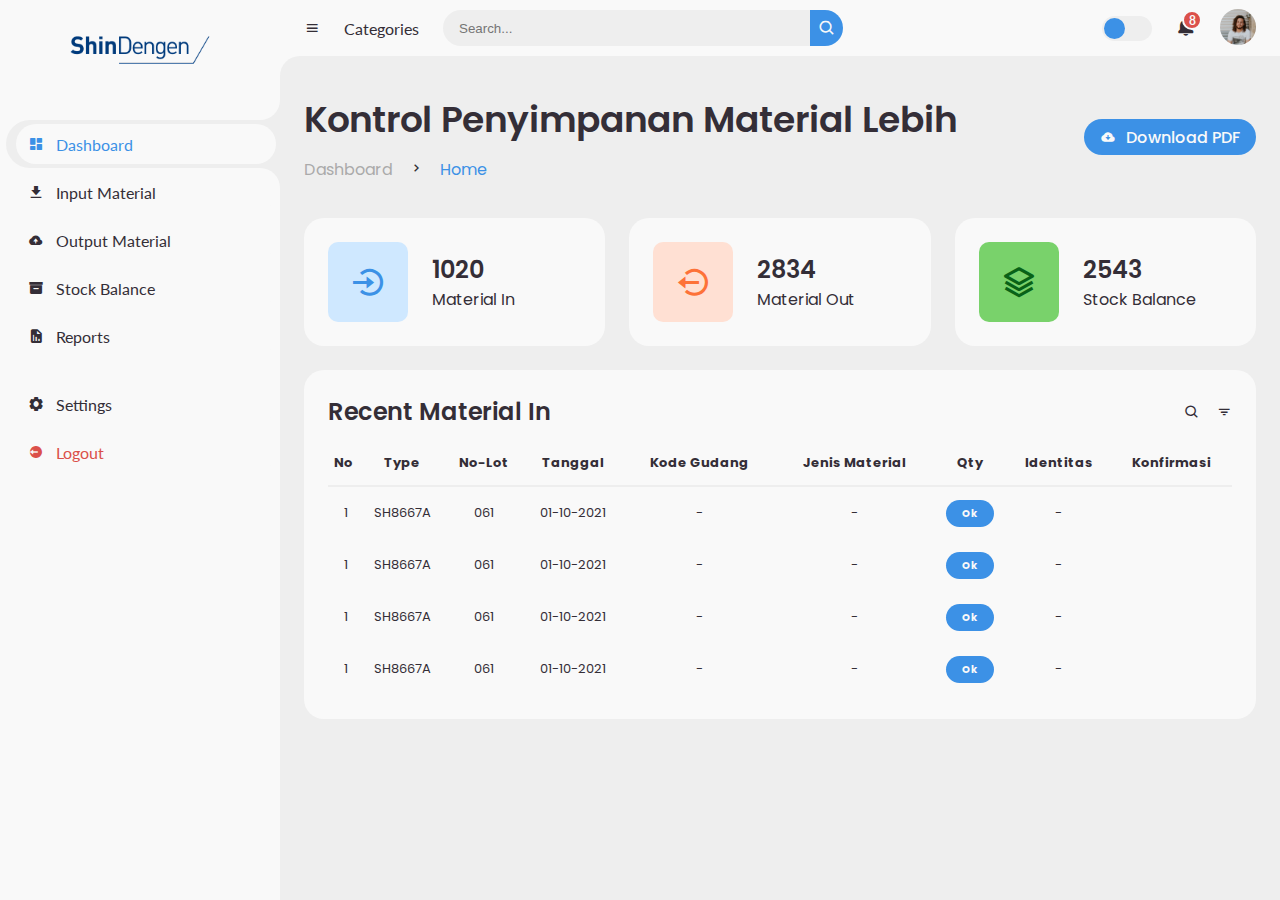
<file: index.html>
<!DOCTYPE html>
<html lang="en">
  <head>
    <meta charset="UTF-8" />
    <meta name="viewport" content="width=device-width, initial-scale=1.0" />

    <!-- Boxicons -->
    <link
      href="https://unpkg.com/boxicons@2.0.9/css/boxicons.min.css"
      rel="stylesheet"
    />
    <!-- My CSS -->
    <link rel="stylesheet" href="style.css" />
    <link rel="stylesheet" href="style-material.css" />

    <title>Shindengen Inventory</title>
  </head>
  <body>
    <!-- SIDEBAR -->
    <section id="sidebar">
      <a href="" class="brand">
        <img src="img/shindengen_logo.png" alt="Shindengen Logo" class="logo" />
      </a>

      <ul class="side-menu top">
        <li class="active">
          <a href="#">
            <i class="bx bxs-dashboard"></i>
            <span class="text">Dashboard</span>
          </a>
        </li>
        <li>
          <a href="material-in.html">
            <i class="bx bxs-download"></i>
            <span class="text">Input Material</span>
          </a>
        </li>
        <li>
          <a href="material-out.html">
            <i class="bx bxs-cloud-upload"></i>
            <span class="text">Output Material</span>
          </a>
        </li>
        <li>
          <a href="stock-balance.html">
            <i class="bx bxs-box"></i>
            <span class="text">Stock Balance</span>
          </a>
        </li>
        <li>
          <a href="#">
            <i class="bx bxs-report"></i>
            <span class="text">Reports</span>
          </a>
        </li>
      </ul>

      <ul class="side-menu">
        <li>
          <a href="settings.html">
            <i class="bx bxs-cog"></i>
            <span class="text">Settings</span>
          </a>
        </li>
        <li>
          <a href="logout.html" class="logout">
            <i class="bx bxs-log-out-circle"></i>
            <span class="text">Logout</span>
          </a>
        </li>
      </ul>
    </section>
    <!-- SIDEBAR -->

    <!-- SIDEBAR -->

    <!-- CONTENT -->
    <section id="content">
      <!-- NAVBAR -->
      <nav>
        <i class="bx bx-menu"></i>
        <a href="#" class="nav-link">Categories</a>
        <form action="#">
          <div class="form-input">
            <input type="search" placeholder="Search..." />
            <button type="submit" class="search-btn">
              <i class="bx bx-search"></i>
            </button>
          </div>
        </form>
        <input type="checkbox" id="switch-mode" hidden />
        <label for="switch-mode" class="switch-mode"></label>
        <a href="#" class="notification">
          <i class="bx bxs-bell"></i>
          <span class="num">8</span>
        </a>
        <a href="#" class="profile">
          <img src="img/people.png" />
        </a>
      </nav>
      <!-- NAVBAR -->

      <!-- MAIN -->
      <main>
        <div class="head-title">
          <div class="left">
            <h1>Kontrol Penyimpanan Material Lebih</h1>
            <ul class="breadcrumb">
              <li>
                <a href="#">Dashboard</a>
              </li>
              <li><i class="bx bx-chevron-right"></i></li>
              <li>
                <a class="active" href="#">Home</a>
              </li>
            </ul>
          </div>
          <a href="#" class="btn-download">
            <i class="bx bxs-cloud-download"></i>
            <span class="text">Download PDF</span>
          </a>
        </div>

        <ul class="box-info">
          <li>
            <i class="bx bx-log-in-circle"></i>
            <span class="text">
              <h3>1020</h3>
              <p>Material In</p>
            </span>
          </li>
          <li>
            <i class="bx bx-log-out-circle"></i>
            <span class="text">
              <h3>2834</h3>
              <p>Material Out</p>
            </span>
          </li>
          <li>
            <i class="bx bx-layer"></i>
            <span class="text">
              <h3>2543</h3>
              <p>Stock Balance</p>
            </span>
          </li>
        </ul>

        <div class="table-data">
          <div class="order">
            <div class="head">
              <h3>Recent Material In</h3>
              <i class="bx bx-search"></i>
              <i class="bx bx-filter"></i>
            </div>
            <table>
              <thead>
                <tr>
                  <th>No</th>
                  <th>Type</th>
                  <th>No-Lot</th>
                  <th>Tanggal</th>
                  <th>Kode Gudang</th>
                  <th>Jenis Material</th>
                  <th>Qty</th>
                  <th>Identitas</th>
                  <th>Konfirmasi</th>
                </tr>
              </thead>
              <tbody>
                <tr>
                  <td>1</td>
                  <td>
                    <p>SH8667A</p>
                  </td>
                  <td>061</td>
                  <td>01-10-2021</td>
                  <td>-</td>
                  <td>-</td>
                  <td><span class="status completed">Ok</span></td>
                  <td>-</td>
                </tr>
              </tbody>
              <tbody>
                <tr>
                  <td>1</td>
                  <td>
                    <p>SH8667A</p>
                  </td>
                  <td>061</td>
                  <td>01-10-2021</td>
                  <td>-</td>
                  <td>-</td>
                  <td><span class="status completed">Ok</span></td>
                  <td>-</td>
                </tr>
              </tbody>
              <tbody>
                <tr>
                  <td>1</td>
                  <td>
                    <p>SH8667A</p>
                  </td>
                  <td>061</td>
                  <td>01-10-2021</td>
                  <td>-</td>
                  <td>-</td>
                  <td><span class="status completed">Ok</span></td>
                  <td>-</td>
                </tr>
              </tbody>
              <tbody>
                <tr>
                  <td>1</td>
                  <td>
                    <p>SH8667A</p>
                  </td>
                  <td>061</td>
                  <td>01-10-2021</td>
                  <td>-</td>
                  <td>-</td>
                  <td><span class="status completed">Ok</span></td>
                  <td>-</td>
                </tr>
              </tbody>
            </table>
          </div>
        </div>
      </main>
      <!-- MAIN -->
    </section>
    <!-- CONTENT -->

    <script src="script.js"></script>
  </body>
</html>
</file>
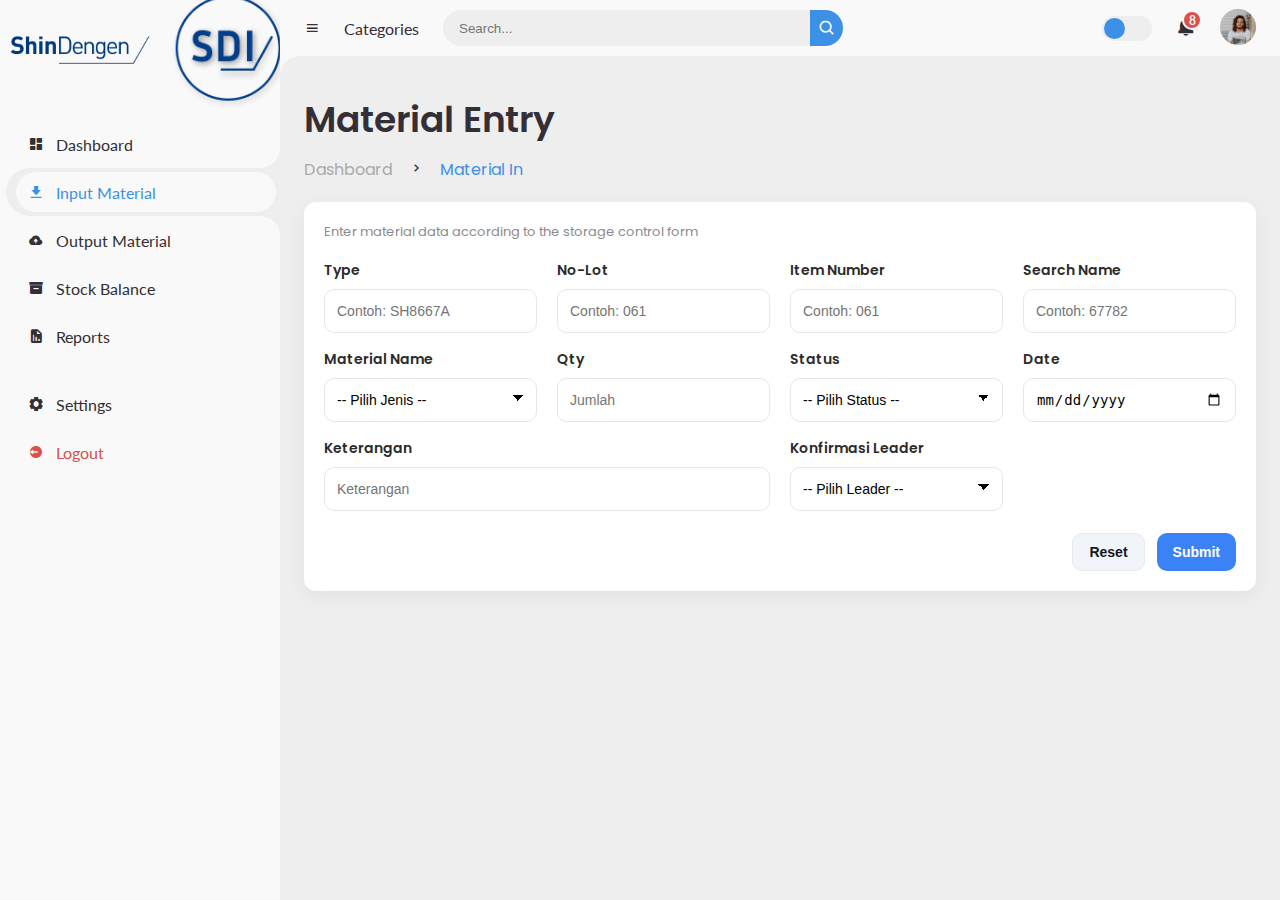
<file: material-in.html>
<!DOCTYPE html>
<html lang="en">
  <head>
    <meta charset="UTF-8" />
    <meta name="viewport" content="width=device-width, initial-scale=1.0" />

    <!-- Boxicons -->
    <link
      href="https://unpkg.com/boxicons@2.0.9/css/boxicons.min.css"
      rel="stylesheet"
    />
    <!-- My CSS -->
    <link rel="stylesheet" href="style.css" />
    <link rel="stylesheet" href="style-material.css" />

    <title>Shindengen Inventory</title>
  </head>
  <body>
    <!-- SIDEBAR -->
    <section id="sidebar">
      <a href="" class="brand">
        <img
          src="img/shindengen_logo.png"
          alt="Shindengen Logo"
          class="logo full-logo"
        />
        <img
          src="img/sdi_icon.png"
          alt="Shindengen Icon"
          class="logo icon-logo"
        />
      </a>

      <ul class="side-menu top">
        <li>
          <a href="index.html">
            <i class="bx bxs-dashboard"></i>
            <span class="text">Dashboard</span>
          </a>
        </li>
        <li class="active">
          <a href="#">
            <i class="bx bxs-download"></i>
            <span class="text">Input Material</span>
          </a>
        </li>
        <li>
          <a href="material-out.html">
            <i class="bx bxs-cloud-upload"></i>
            <span class="text">Output Material</span>
          </a>
        </li>
        <li>
          <a href="stock-balance.html">
            <i class="bx bxs-box"></i>
            <span class="text">Stock Balance</span>
          </a>
        </li>
        <li>
          <a href="#">
            <i class="bx bxs-report"></i>
            <span class="text">Reports</span>
          </a>
        </li>
      </ul>

      <ul class="side-menu">
        <li>
          <a href="settings.html">
            <i class="bx bxs-cog"></i>
            <span class="text">Settings</span>
          </a>
        </li>
        <li>
          <a href="logout.html" class="logout">
            <i class="bx bxs-log-out-circle"></i>
            <span class="text">Logout</span>
          </a>
        </li>
      </ul>
    </section>
    <!-- SIDEBAR -->

    <!-- SIDEBAR -->

    <!-- CONTENT -->
    <section id="content">
      <!-- NAVBAR -->
      <nav>
        <i class="bx bx-menu"></i>
        <a href="#" class="nav-link">Categories</a>
        <form action="#">
          <div class="form-input">
            <input type="search" placeholder="Search..." />
            <button type="submit" class="search-btn">
              <i class="bx bx-search"></i>
            </button>
          </div>
        </form>
        <input type="checkbox" id="switch-mode" hidden />
        <label for="switch-mode" class="switch-mode"></label>
        <a href="#" class="notification">
          <i class="bx bxs-bell"></i>
          <span class="num">8</span>
        </a>
        <a href="#" class="profile">
          <img src="img/people.png" />
        </a>
      </nav>
      <!-- NAVBAR -->

      <!-- Halaman Input Material -->
      <main>
        <div class="head-title">
          <div class="left">
            <h1>Material Entry</h1>
            <ul class="breadcrumb">
              <li>
                <a href="#">Dashboard</a>
              </li>
              <li><i class="bx bx-chevron-right"></i></li>
              <li>
                <a class="active" href="#">Material In</a>
              </li>
            </ul>
          </div>
        </div>
        <!-- INPUT MATERIAL CARD -->
        <section class="card form-card">
          <header class="card-header">
            <li>
              <p class="muted">
                Enter material data according to the storage control form
              </p>
            </li>
          </header>

          <form
            id="materialForm"
            class="form-grid"
            autocomplete="off"
            novalidate
          >
            <!-- row 1 -->
            <div class="form-group">
              <label for="type">Type</label>
              <input
                id="type"
                name="type"
                type="text"
                placeholder="Contoh: SH8667A"
                required
              />
            </div>

            <div class="form-group">
              <label for="no_lot">No-Lot</label>
              <input
                id="no_lot"
                name="no_lot"
                type="text"
                placeholder="Contoh: 061"
                required
              />
            </div>
            <div class="form-group">
              <label for="no_lot">Item Number</label>
              <input
                id="no_lot"
                name="no_lot"
                type="text"
                placeholder="Contoh: 061"
                required
              />
            </div>

            <!-- row 2 -->
            <div class="form-group">
              <label for="kode_gudang">Search Name</label>
              <input
                id="type"
                name="type"
                type="text"
                placeholder="Contoh: 67782"
                required
              />
            </div>

            <div class="form-group">
              <label for="jenis_material">Material Name</label>
              <select id="jenis_material" name="jenis_material" required>
                <option value="">-- Pilih Jenis --</option>
                <option value="connector">Connector</option>
                <option value="case">Case</option>
                <option value="holder">Holder</option>
                <option value="back_cover">Back Cover</option>
                <option value="other">Lainnya</option>
              </select>
            </div>

            <div class="form-group">
              <label for="qty">Qty</label>
              <input
                id="qty"
                name="qty"
                type="number"
                min="1"
                placeholder="Jumlah"
                required
              />
            </div>

            <!-- row 3 -->
            <div class="form-group">
              <label for="status">Status</label>
              <select id="status" name="status" required>
                <option value="">-- Pilih Status --</option>
                <option value="ok">OK</option>
                <option value="ng">NG</option>
                <option value="pending">Pending</option>
              </select>
            </div>

            <div class="form-group">
              <label for="tanggal">Date</label>
              <input id="tanggal" name="tanggal" type="date" required />
            </div>

            <div class="form-group keterangan-group">
              <label for="Keterangan">Keterangan</label>
              <input type="text" name="Keterangan" placeholder="Keterangan" />
            </div>

            <div class="form-group">
              <label for="konfirmasi">Konfirmasi Leader</label>
              <select id="konfirmasi" name="konfirmasi" required>
                <option value="">-- Pilih Leader --</option>
                <option value="budi">Mr. Syeh Aji</option>
              </select>
            </div>

            <!-- actions (full width) -->
            <div class="form-actions">
              <button type="reset" class="btn btn-secondary">Reset</button>
              <button type="submit" class="btn btn-primary">Submit</button>
            </div>
          </form>
        </section>
      </main>
      <!-- Input Material End -->
    </section>
  </body>
  <script src="script.js"></script>
</html>
</file>
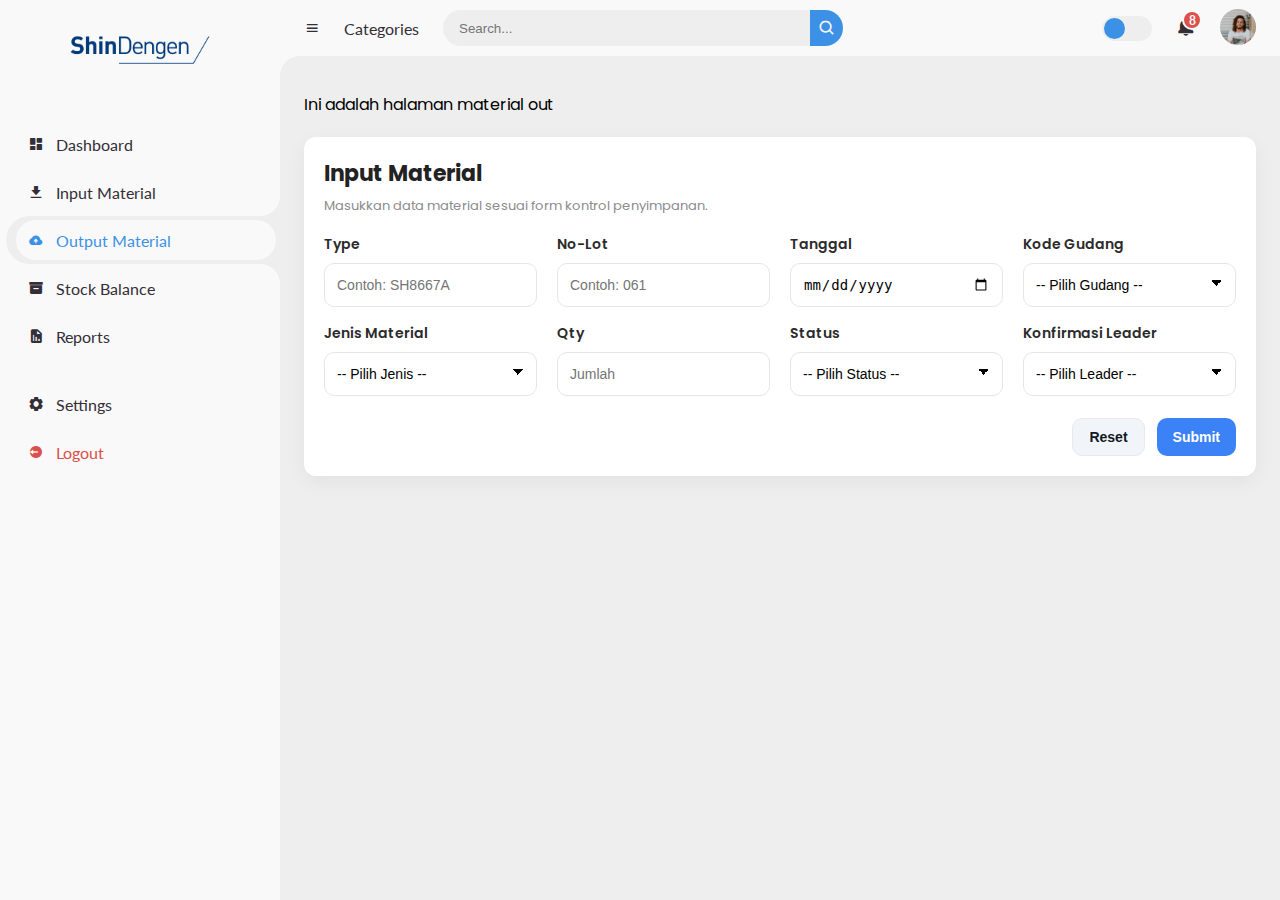
<file: material-out.html>
<!DOCTYPE html>
<html lang="en">
  <head>
    <meta charset="UTF-8" />
    <meta name="viewport" content="width=device-width, initial-scale=1.0" />

    <!-- Boxicons -->
    <link
      href="https://unpkg.com/boxicons@2.0.9/css/boxicons.min.css"
      rel="stylesheet"
    />
    <!-- My CSS -->
    <link rel="stylesheet" href="style.css" />
    <link rel="stylesheet" href="style-material.css" />

    <title>Shindengen Inventory</title>
  </head>
  <body>
    <!-- SIDEBAR -->
    <section id="sidebar">
      <a href="#" class="brand">
        <img src="img/shindengen_logo.png" alt="Shindengen Logo" class="logo" />
      </a>

      <ul class="side-menu top">
        <li>
          <a href="index.html">
            <i class="bx bxs-dashboard"></i>
            <span class="text">Dashboard</span>
          </a>
        </li>
        <li>
          <a href="material-in.html">
            <i class="bx bxs-download"></i>
            <span class="text">Input Material</span>
          </a>
        </li>
        <li class="active">
          <a href="#">
            <i class="bx bxs-cloud-upload"></i>
            <span class="text">Output Material</span>
          </a>
        </li>
        <li>
          <a href="stock-balance.html">
            <i class="bx bxs-box"></i>
            <span class="text">Stock Balance</span>
          </a>
        </li>
        <li>
          <a href="#">
            <i class="bx bxs-report"></i>
            <span class="text">Reports</span>
          </a>
        </li>
      </ul>

      <ul class="side-menu">
        <li>
          <a href="settings.html">
            <i class="bx bxs-cog"></i>
            <span class="text">Settings</span>
          </a>
        </li>
        <li>
          <a href="logout.html" class="logout">
            <i class="bx bxs-log-out-circle"></i>
            <span class="text">Logout</span>
          </a>
        </li>
      </ul>
    </section>
    <!-- SIDEBAR -->

    <!-- SIDEBAR -->

    <!-- CONTENT -->
    <section id="content">
      <!-- NAVBAR -->
      <nav>
        <i class="bx bx-menu"></i>
        <a href="#" class="nav-link">Categories</a>
        <form action="#">
          <div class="form-input">
            <input type="search" placeholder="Search..." />
            <button type="submit" class="search-btn">
              <i class="bx bx-search"></i>
            </button>
          </div>
        </form>
        <input type="checkbox" id="switch-mode" hidden />
        <label for="switch-mode" class="switch-mode"></label>
        <a href="#" class="notification">
          <i class="bx bxs-bell"></i>
          <span class="num">8</span>
        </a>
        <a href="#" class="profile">
          <img src="img/people.png" />
        </a>
      </nav>
      <!-- NAVBAR -->

      <!-- INPUT MATERIAL CARD -->
      <main>
        <div class="head-title">
          <p>Ini adalah halaman material out</p>
        </div>

        <section class="card form-card">
          <header class="card-header">
            <h2>Input Material</h2>
            <p class="muted">
              Masukkan data material sesuai form kontrol penyimpanan.
            </p>
          </header>

          <form
            id="materialForm"
            class="form-grid"
            autocomplete="off"
            novalidate
          >
            <!-- row 1 -->
            <div class="form-group">
              <label for="type">Type</label>
              <input
                id="type"
                name="type"
                type="text"
                placeholder="Contoh: SH8667A"
                required
              />
            </div>

            <div class="form-group">
              <label for="no_lot">No-Lot</label>
              <input
                id="no_lot"
                name="no_lot"
                type="text"
                placeholder="Contoh: 061"
                required
              />
            </div>

            <div class="form-group">
              <label for="tanggal">Tanggal</label>
              <input id="tanggal" name="tanggal" type="date" required />
            </div>

            <!-- row 2 -->
            <div class="form-group">
              <label for="kode_gudang">Kode Gudang</label>
              <select id="kode_gudang" name="kode_gudang" required>
                <option value="">-- Pilih Gudang --</option>
                <option value="G01">G01 - Gudang A</option>
                <option value="G02">G02 - Gudang B</option>
                <option value="G03">G03 - Gudang C</option>
              </select>
            </div>

            <div class="form-group">
              <label for="jenis_material">Jenis Material</label>
              <select id="jenis_material" name="jenis_material" required>
                <option value="">-- Pilih Jenis --</option>
                <option value="connector">Connector</option>
                <option value="case">Case</option>
                <option value="holder">Holder</option>
                <option value="back_cover">Back Cover</option>
                <option value="other">Lainnya</option>
              </select>
            </div>

            <div class="form-group">
              <label for="qty">Qty</label>
              <input
                id="qty"
                name="qty"
                type="number"
                min="1"
                placeholder="Jumlah"
                required
              />
            </div>

            <!-- row 3 -->
            <div class="form-group">
              <label for="status">Status</label>
              <select id="status" name="status" required>
                <option value="">-- Pilih Status --</option>
                <option value="ok">OK</option>
                <option value="ng">NG</option>
                <option value="pending">Pending</option>
              </select>
            </div>

            <div class="form-group">
              <label for="konfirmasi">Konfirmasi Leader</label>
              <select id="konfirmasi" name="konfirmasi" required>
                <option value="">-- Pilih Leader --</option>
                <option value="budi">Budi Santoso</option>
                <option value="andi">Andi Wijaya</option>
                <option value="sari">Sari Lestari</option>
                <option value="dedi">Dedi Kurniawan</option>
                <option value="lina">Lina Marlina</option>
                <option value="agus">Agus Pratama</option>
              </select>
            </div>

            <!-- actions (full width) -->
            <div class="form-actions">
              <button type="reset" class="btn btn-secondary">Reset</button>
              <button type="submit" class="btn btn-primary">Submit</button>
            </div>
          </form>
        </section>
      </main>

      <!-- INPUT MATERIAL CARD END-->
    </section>
  </body>
</html>
</file>
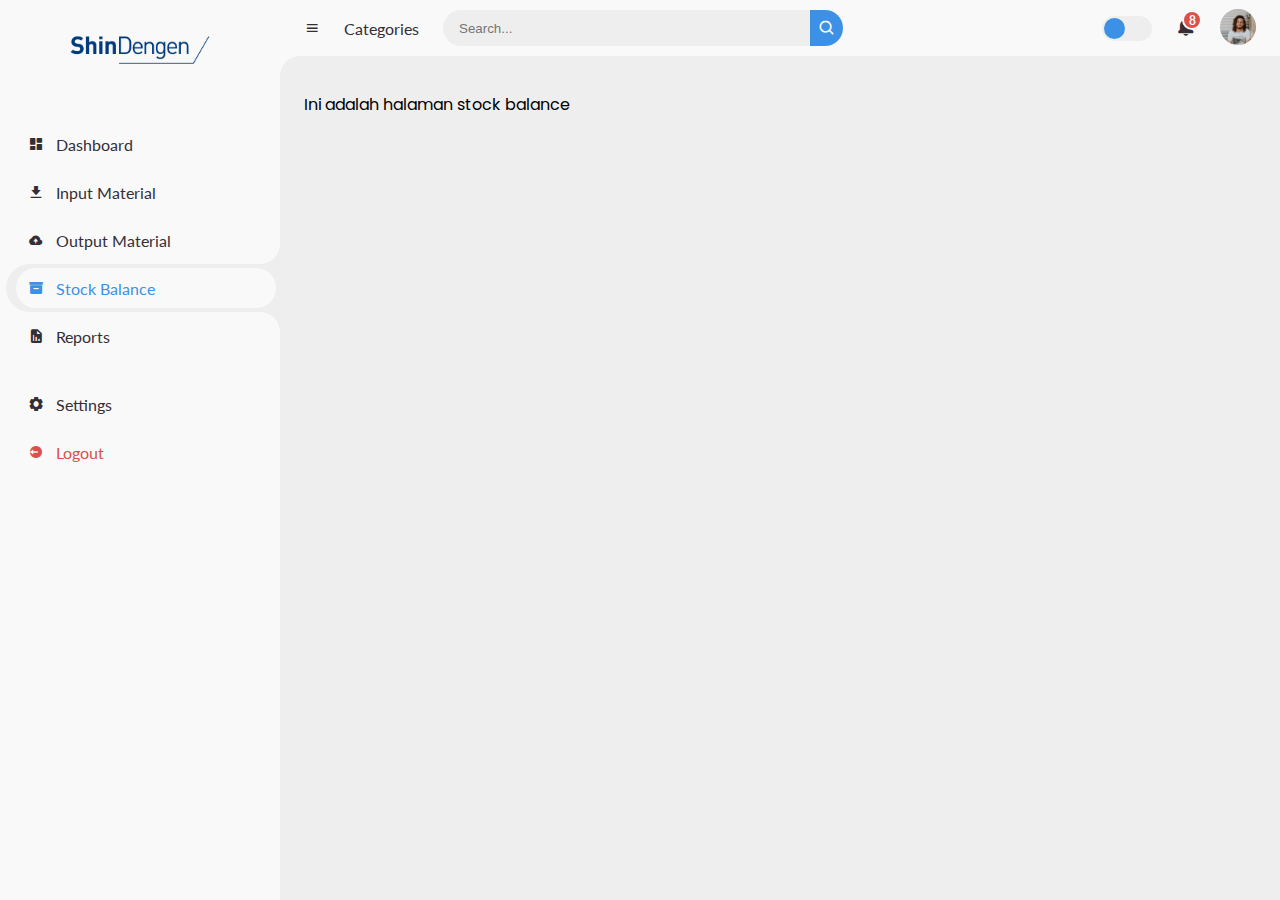
<file: stock-balance.html>
<!DOCTYPE html>
<html lang="en">
  <head>
    <meta charset="UTF-8" />
    <meta name="viewport" content="width=device-width, initial-scale=1.0" />

    <!-- Boxicons -->
    <link
      href="https://unpkg.com/boxicons@2.0.9/css/boxicons.min.css"
      rel="stylesheet"
    />
    <!-- My CSS -->
    <link rel="stylesheet" href="style.css" />

    <title>Shindengen Inventory</title>
  </head>
  <body>
    <!-- SIDEBAR -->
    <section id="sidebar">
      <a href="#" class="brand">
        <img src="img/shindengen_logo.png" alt="Shindengen Logo" class="logo" />
      </a>

      <ul class="side-menu top">
        <li>
          <a href="index.html">
            <i class="bx bxs-dashboard"></i>
            <span class="text">Dashboard</span>
          </a>
        </li>
        <li>
          <a href="material-in.html">
            <i class="bx bxs-download"></i>
            <span class="text">Input Material</span>
          </a>
        </li>
        <li>
          <a href="material-out.html">
            <i class="bx bxs-cloud-upload"></i>
            <span class="text">Output Material</span>
          </a>
        </li>
        <li class="active">
          <a href="#">
            <i class="bx bxs-box"></i>
            <span class="text">Stock Balance</span>
          </a>
        </li>
        <li>
          <a href="#">
            <i class="bx bxs-report"></i>
            <span class="text">Reports</span>
          </a>
        </li>
      </ul>

      <ul class="side-menu">
        <li>
          <a href="settings.html">
            <i class="bx bxs-cog"></i>
            <span class="text">Settings</span>
          </a>
        </li>
        <li>
          <a href="logout.html" class="logout">
            <i class="bx bxs-log-out-circle"></i>
            <span class="text">Logout</span>
          </a>
        </li>
      </ul>
    </section>
    <!-- SIDEBAR -->

    <!-- SIDEBAR -->

    <!-- CONTENT -->
    <section id="content">
      <!-- NAVBAR -->
      <nav>
        <i class="bx bx-menu"></i>
        <a href="#" class="nav-link">Categories</a>
        <form action="#">
          <div class="form-input">
            <input type="search" placeholder="Search..." />
            <button type="submit" class="search-btn">
              <i class="bx bx-search"></i>
            </button>
          </div>
        </form>
        <input type="checkbox" id="switch-mode" hidden />
        <label for="switch-mode" class="switch-mode"></label>
        <a href="#" class="notification">
          <i class="bx bxs-bell"></i>
          <span class="num">8</span>
        </a>
        <a href="#" class="profile">
          <img src="img/people.png" />
        </a>
      </nav>
      <!-- NAVBAR -->

      <main>
        <div class="head-title">
          <p>Ini adalah halaman stock balance</p>
        </div>
      </main>
    </section>
  </body>
</html>
</file>
<file: style.css>
@import url("https://fonts.googleapis.com/css2?family=Lato:wght@400;700&family=Poppins:wght@400;500;600;700&display=swap");

* {
  margin: 0;
  padding: 0;
  box-sizing: border-box;
}

a {
  text-decoration: none;
}

li {
  list-style: none;
}

:root {
  --poppins: "Poppins", sans-serif;
  --lato: "Lato", sans-serif;

  --light: #f9f9f9;
  --blue: #3c91e6;
  --light-blue: #cfe8ff;
  --grey: #eee;
  --dark-grey: #aaaaaa;
  --dark: #342e37;
  --red: #db504a;
  --yellow: #ffce26;
  --light-yellow: #fff2c6;
  --orange: #fd7238;
  --light-orange: #ffe0d3;
  --green: #79d26b;
  --light-green: #086217;
}

html {
  overflow-x: hidden;
}

body.dark {
  --light: #0c0c1e;
  --grey: #060714;
  --dark: #fbfbfb;
}

body {
  background: var(--grey);
  overflow-x: hidden;
}

/* SIDEBAR */
#sidebar {
  position: fixed;
  top: 0;
  left: 0;
  width: 280px;
  height: 100%;
  background: var(--light);
  z-index: 2000;
  font-family: var(--lato);
  transition: 0.3s ease;
  overflow-x: hidden;
  scrollbar-width: none;
}
#sidebar::--webkit-scrollbar {
  display: none;
}
#sidebar.hide {
  width: 70px;
}
#sidebar .brand {
  height: 100px;
  display: flex;
  align-items: center;
  justify-content: center;
  position: sticky;
  top: 0;
  left: 0;
  z-index: 500;
  box-sizing: content-box;
}

.brand .logo {
  max-height: 120px;
  width: auto;
}
#sidebar .brand .bx {
  min-width: 60px;
  display: flex;
  justify-content: center;
}
#sidebar .side-menu {
  width: 100%;
  margin-top: 20px;
}
#sidebar .side-menu li {
  height: 48px;
  background: transparent;
  margin-left: 6px;
  border-radius: 48px 0 0 48px;
  padding: 4px;
  padding-left: 10px;
}
#sidebar .side-menu li.active {
  background: var(--grey);
  position: relative;
}
#sidebar .side-menu li.active::before {
  content: "";
  position: absolute;
  width: 40px;
  height: 40px;
  border-radius: 50%;
  top: -40px;
  right: 0;
  box-shadow: 20px 20px 0 var(--grey);
  z-index: -1;
}
#sidebar .side-menu li.active::after {
  content: "";
  position: absolute;
  width: 40px;
  height: 40px;
  border-radius: 50%;
  bottom: -40px;
  right: 0;
  box-shadow: 20px -20px 0 var(--grey);
  z-index: -1;
}
#sidebar .side-menu li a {
  width: 100%;
  height: 100%;
  background: var(--light);
  display: flex;
  align-items: center;
  border-radius: 48px;
  font-size: 16px;
  color: var(--dark);
  white-space: nowrap;
  overflow-x: hidden;
}
#sidebar .side-menu.top li.active a {
  color: var(--blue);
}
#sidebar.hide .side-menu li a {
  width: calc(48px - (4px * 2));
  transition: width 0.3s ease;
}
#sidebar .side-menu li a.logout {
  color: var(--red);
}
#sidebar .side-menu.top li a:hover {
  color: var(--blue);
}
#sidebar .side-menu li a .bx {
  min-width: calc(60px - ((4px + 6px) * 2));
  display: flex;
  justify-content: center;
}
/* SIDEBAR */

/* CONTENT */
#content {
  position: relative;
  width: calc(100% - 280px);
  left: 280px;
  transition: 0.3s ease;
}
#sidebar.hide ~ #content {
  width: calc(100% - 60px);
  left: 60px;
}

/* NAVBAR */
#content nav {
  height: 56px;
  background: var(--light);
  padding: 0 24px;
  display: flex;
  align-items: center;
  grid-gap: 24px;
  font-family: var(--lato);
  position: sticky;
  top: 0;
  left: 0;
  z-index: 1000;
}
#content nav::before {
  content: "";
  position: absolute;
  width: 40px;
  height: 40px;
  bottom: -40px;
  left: 0;
  border-radius: 50%;
  box-shadow: -20px -20px 0 var(--light);
}
#content nav a {
  color: var(--dark);
}
#content nav .bx.bx-menu {
  cursor: pointer;
  color: var(--dark);
}
#content nav .nav-link {
  font-size: 16px;
  transition: 0.3s ease;
}
#content nav .nav-link:hover {
  color: var(--blue);
}
#content nav form {
  max-width: 400px;
  width: 100%;
  margin-right: auto;
}
#content nav form .form-input {
  display: flex;
  align-items: center;
  height: 36px;
}
#content nav form .form-input input {
  flex-grow: 1;
  padding: 0 16px;
  height: 100%;
  border: none;
  background: var(--grey);
  border-radius: 36px 0 0 36px;
  outline: none;
  width: 100%;
  color: var(--dark);
}
#content nav form .form-input button {
  width: 36px;
  height: 100%;
  display: flex;
  justify-content: center;
  align-items: center;
  background: var(--blue);
  color: var(--light);
  font-size: 18px;
  border: none;
  outline: none;
  border-radius: 0 36px 36px 0;
  cursor: pointer;
}
#content nav .notification {
  font-size: 20px;
  position: relative;
}
#content nav .notification .num {
  position: absolute;
  top: -6px;
  right: -6px;
  width: 20px;
  height: 20px;
  border-radius: 50%;
  border: 2px solid var(--light);
  background: var(--red);
  color: var(--light);
  font-weight: 700;
  font-size: 12px;
  display: flex;
  justify-content: center;
  align-items: center;
}
#content nav .profile img {
  width: 36px;
  height: 36px;
  object-fit: cover;
  border-radius: 50%;
}
#content nav .switch-mode {
  display: block;
  min-width: 50px;
  height: 25px;
  border-radius: 25px;
  background: var(--grey);
  cursor: pointer;
  position: relative;
}
#content nav .switch-mode::before {
  content: "";
  position: absolute;
  top: 2px;
  left: 2px;
  bottom: 2px;
  width: calc(25px - 4px);
  background: var(--blue);
  border-radius: 50%;
  transition: all 0.3s ease;
}
#content nav #switch-mode:checked + .switch-mode::before {
  left: calc(100% - (25px - 4px) - 2px);
}
/* NAVBAR */

/* MAIN */
#content main {
  width: 100%;
  padding: 36px 24px;
  font-family: var(--poppins);
  max-height: calc(100vh - 56px);
  overflow-y: auto;
}
#content main .head-title {
  display: flex;
  align-items: center;
  justify-content: space-between;
  grid-gap: 16px;
  flex-wrap: wrap;
}
#content main .head-title .left h1 {
  font-size: 36px;
  font-weight: 600;
  margin-bottom: 10px;
  color: var(--dark);
}
#content main .head-title .left .breadcrumb {
  display: flex;
  align-items: center;
  grid-gap: 16px;
}
#content main .head-title .left .breadcrumb li {
  color: var(--dark);
}
#content main .head-title .left .breadcrumb li a {
  color: var(--dark-grey);
  pointer-events: none;
}
#content main .head-title .left .breadcrumb li a.active {
  color: var(--blue);
  pointer-events: unset;
}
#content main .head-title .btn-download {
  height: 36px;
  padding: 0 16px;
  border-radius: 36px;
  background: var(--blue);
  color: var(--light);
  display: flex;
  justify-content: center;
  align-items: center;
  grid-gap: 10px;
  font-weight: 500;
}

#content main .box-info {
  display: grid;
  grid-template-columns: repeat(auto-fit, minmax(240px, 1fr));
  grid-gap: 24px;
  margin-top: 36px;
}
#content main .box-info li {
  padding: 24px;
  background: var(--light);
  border-radius: 20px;
  display: flex;
  align-items: center;
  grid-gap: 24px;
}
#content main .box-info li .bx {
  width: 80px;
  height: 80px;
  border-radius: 10px;
  font-size: 36px;
  display: flex;
  justify-content: center;
  align-items: center;
}
#content main .box-info li:nth-child(1) .bx {
  background: var(--light-blue);
  color: var(--blue);
}
#content main .box-info li:nth-child(2) .bx {
  background: var(--light-orange);
  color: var(--orange);
}
#content main .box-info li:nth-child(3) .bx {
  background: var(--green);
  color: var(--light-green);
}
#content main .box-info li .text h3 {
  font-size: 24px;
  font-weight: 600;
  color: var(--dark);
}
#content main .box-info li .text p {
  color: var(--dark);
}

#content main .table-data {
  display: flex;
  flex-wrap: wrap;
  grid-gap: 24px;
  margin-top: 24px;
  width: 100%;
  color: var(--dark);
}
#content main .table-data > div {
  border-radius: 20px;
  background: var(--light);
  padding: 24px;
  overflow-x: auto;
}
#content main .table-data .head {
  display: flex;
  align-items: center;
  grid-gap: 16px;
  margin-bottom: 24px;
}
#content main .table-data .head h3 {
  margin-right: auto;
  font-size: 24px;
  font-weight: 600;
}
#content main .table-data .head .bx {
  cursor: pointer;
}

#content main .table-data .order {
  flex-grow: 1;
  flex-basis: 400px;
}
#content main .table-data .order table {
  width: 100%;
  border-collapse: collapse;
}
#content main .table-data .order table th {
  padding-bottom: 12px;
  font-size: 13px;
  text-align: center;
  border-bottom: 2px solid var(--grey);
}
#content main .table-data .order table td {
  padding: 16px 0;
  text-align: center;
  font-size: 13px;
}
#content main .table-data .order table tr td:first-child {
  display: flex;
  align-items: center;
  grid-gap: 12px;
  padding-left: 16px;
}

#content main .table-data .order table tbody tr:hover {
  background: var(--grey);
}
#content main .table-data .order table tr td .status {
  font-size: 10px;
  padding: 6px 16px;
  color: var(--light);
  border-radius: 20px;
  font-weight: 700;
}
#content main .table-data .order table tr td .status.completed {
  background: var(--blue);
}
#content main .table-data .order table tr td .status.process {
  background: var(--yellow);
}
#content main .table-data .order table tr td .status.pending {
  background: var(--orange);
}

.btn-take {
  background-color: var(--orange);
  color: white;
  border: 3px;
  padding: 6px 12px;
  border-radius: 8px;
  border-style: double;
  border-color: var(--red);
  cursor: pointer;
  transition: 0.2s;
  font-family: var(--poppins);
  font-weight: 500;
}

.btn-take:hover {
  background-color: var(--red);
}

/* MAIN */
/* CONTENT */

@media screen and (max-width: 768px) {
  #sidebar {
    width: 200px;
  }

  #content {
    width: calc(100% - 60px);
    left: 200px;
  }

  #content nav .nav-link {
    display: none;
  }
}

@media screen and (max-width: 576px) {
  #content nav form .form-input input {
    display: none;
  }

  #content nav form .form-input button {
    width: auto;
    height: auto;
    background: transparent;
    border-radius: none;
    color: var(--dark);
  }

  #content nav form.show .form-input input {
    display: block;
    width: 100%;
  }
  #content nav form.show .form-input button {
    width: 36px;
    height: 100%;
    border-radius: 0 36px 36px 0;
    color: var(--light);
    background: var(--red);
  }

  #content nav form.show ~ .notification,
  #content nav form.show ~ .profile {
    display: none;
  }

  #content main .box-info {
    grid-template-columns: 1fr;
  }

  #content main .table-data .head {
    min-width: 420px;
  }
  #content main .table-data .order table {
    min-width: 420px;
  }
}
</file>
<file: style-material.css>
:root {
  --bg: #f7f7f8;
  --card: #ffffff;
  --muted: #8b8b8f;
  --primary: #3b82f6;
  --primary-dark: #2563eb;
  --success: #16a34a;
  --danger: #ef4444;
  --radius: 12px;
}

.form-card {
  background: var(--card);
  padding: 20px;
  border-radius: var(--radius);
  box-shadow: 0 6px 20px rgba(10, 10, 10, 0.05);
  max-width: 1100px;
  margin: 20px auto;
}

.card-header h2 {
  margin: 0 0 6px 0;
  font-size: 22px;
  color: #222;
}

.card-header .muted {
  margin: 0 0 18px 0;
  color: var(--muted);
  font-size: 13px;
}

/* GRID: 4 columns desktop, 2 tablet, 1 mobile */
.form-grid {
  display: grid;
  grid-template-columns: repeat(4, 1fr);
  gap: 16px 20px;
  align-items: end;
}

.form-group {
  display: flex;
  flex-direction: column;
}

.form-group .detail {
  width: 400px;
}

.keterangan-group {
  grid-column: span 2; /* lebar 2 kolom */
}
.keterangan-group input {
  width: 100%; /* isi penuh */
}

.form-group label {
  font-weight: 600;
  margin-bottom: 8px;
  color: #2b2b2b;
  font-size: 14px;
}

.form-group input[type="text"],
.form-group input[type="date"],
.form-group input[type="number"],
.form-group select {
  height: 44px;
  padding: 8px 12px;
  border-radius: 10px;
  border: 1px solid #e6e6e9;
  background: #fff;
  font-size: 14px;
  transition: box-shadow 0.15s, border-color 0.15s;
  outline: none;
}

.form-group select {
  -webkit-appearance: none;
  appearance: none;
  background-image: linear-gradient(45deg, transparent 50%, #000 50%),
    linear-gradient(135deg, #000 50%, transparent 50%);
  background-position: calc(100% - 18px) calc(1em + 2px),
    calc(100% - 13px) calc(1em + 2px);
  background-size: 6px 6px, 6px 6px;
  background-repeat: no-repeat;
}

.form-group input:focus,
.form-group select:focus {
  border-color: rgba(59, 130, 246, 0.9);
  box-shadow: 0 6px 20px rgba(59, 130, 246, 0.06);
}

.form-actions {
  grid-column: 1 / -1; /* full width row */
  display: flex;
  justify-content: flex-end;
  gap: 12px;
  margin-top: 6px;
}

.btn {
  padding: 10px 16px;
  border-radius: 10px;
  border: none;
  cursor: pointer;
  font-weight: 600;
  font-size: 14px;
}

.btn-primary {
  background: var(--primary);
  color: white;
}

.btn-primary:hover {
  background: var(--primary-dark);
}

.btn-secondary {
  background: #f1f5f9;
  color: #111827;
  border: 1px solid #e6e9ee;
}

/* responsive */
@media (max-width: 992px) {
  .form-grid {
    grid-template-columns: repeat(2, 1fr);
  }
}

@media (max-width: 640px) {
  .form-grid {
    grid-template-columns: 1fr;
  }
  .form-actions {
    justify-content: stretch;
    flex-direction: column-reverse;
  }
  .form-actions .btn {
    width: 100%;
  }
}
</file>
